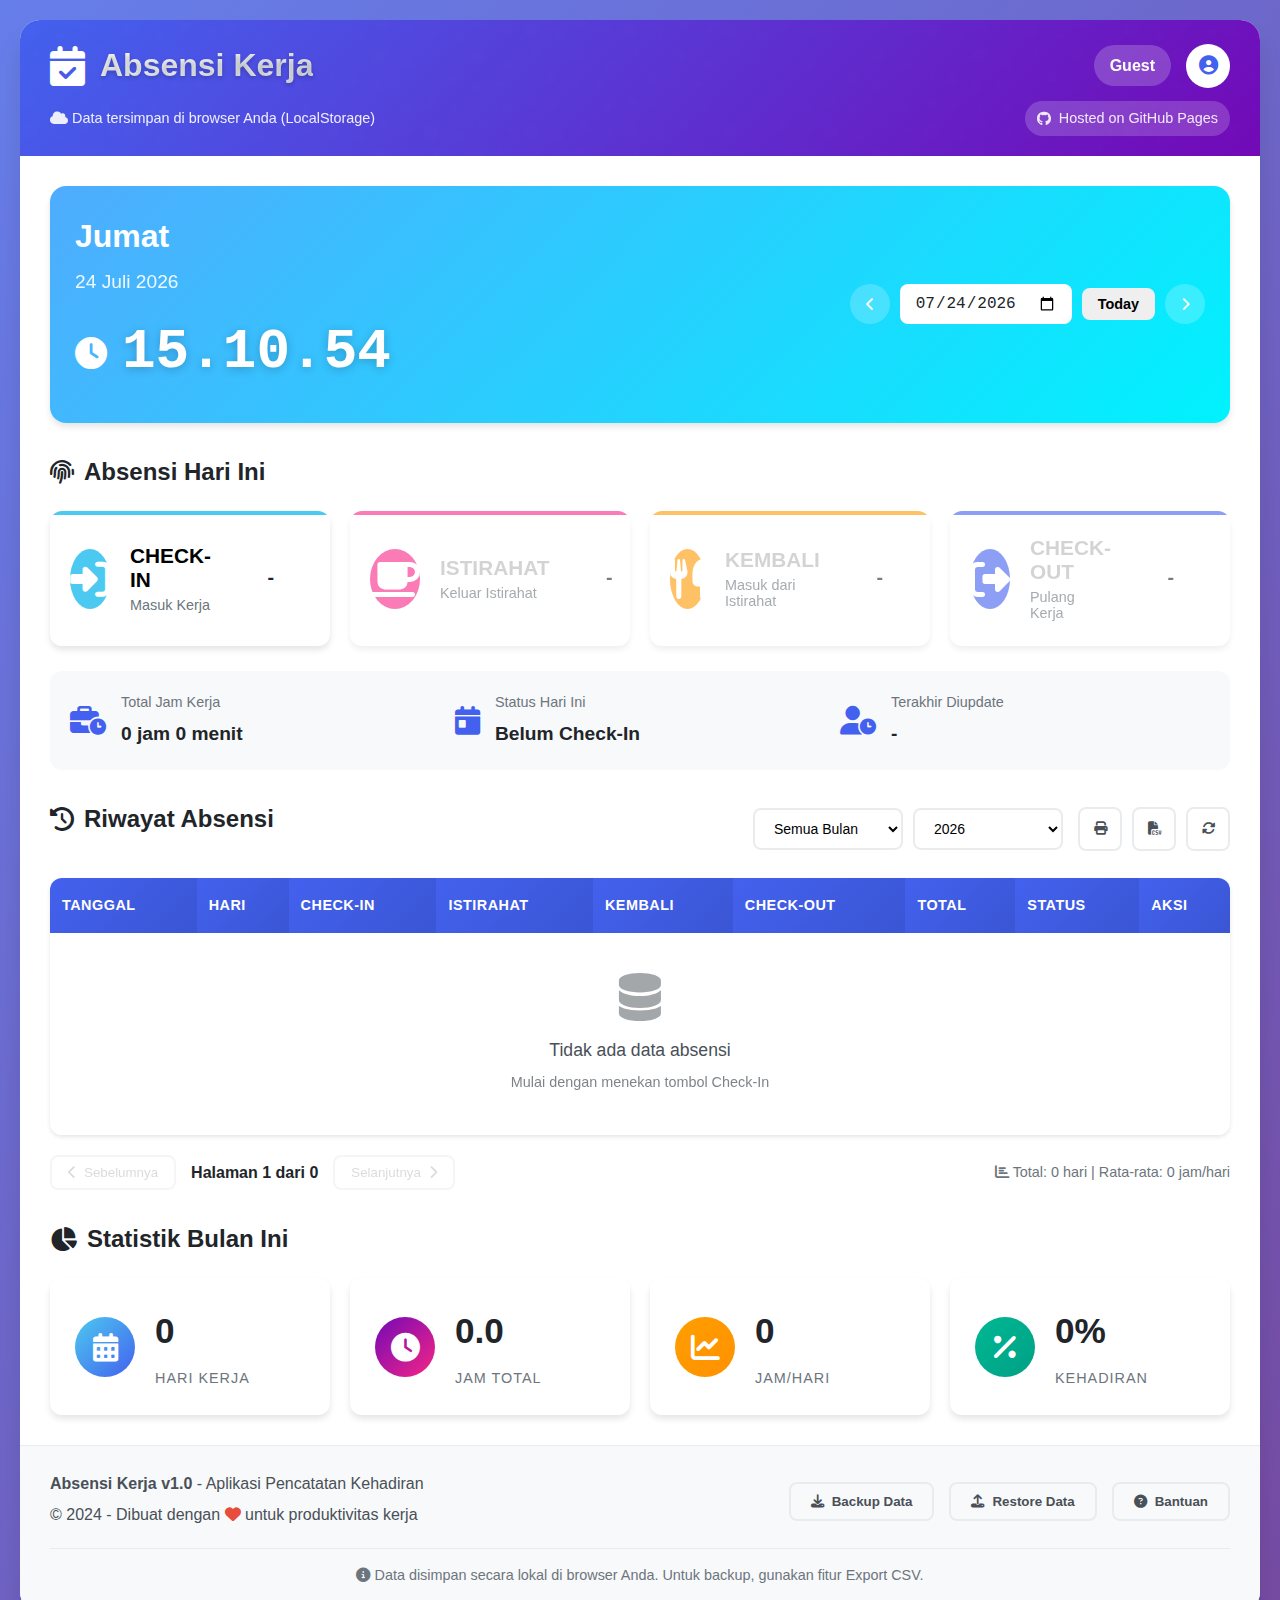
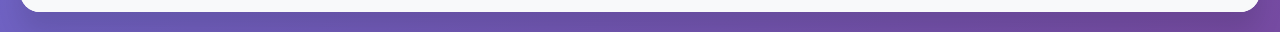
<file: index.html>
<!DOCTYPE html>
<html lang="id">
<head>
    <meta charset="UTF-8">
    <meta name="viewport" content="width=device-width, initial-scale=1.0">
    <title>Absensi Kerja - GitHub Pages</title>
    <link rel="stylesheet" href="https://cdnjs.cloudflare.com/ajax/libs/font-awesome/6.4.0/css/all.min.css">
    <link rel="stylesheet" href="style.css">
    <link rel="icon" type="image/x-icon" href="data:image/svg+xml,<svg xmlns=%22http://www.w3.org/2000/svg%22 viewBox=%220 0 100 100%22><text y=%22.9em%22 font-size=%2290%22>📅</text></svg>">
</head>
<body>
    <div class="container">
        <!-- Header -->
        <header class="app-header">
            <div class="header-content">
                <div class="logo">
                    <i class="fas fa-calendar-check"></i>
                    <h1>Absensi Kerja</h1>
                </div>
                <div class="user-info">
                    <span id="userNameDisplay">Guest</span>
                    <button id="userMenuBtn" class="btn-user-menu">
                        <i class="fas fa-user-circle"></i>
                    </button>
                </div>
            </div>
            <div class="header-subtitle">
                <p><i class="fas fa-cloud"></i> Data tersimpan di browser Anda (LocalStorage)</p>
                <a href="https://github.com" target="_blank" class="github-link">
                    <i class="fab fa-github"></i> Hosted on GitHub Pages
                </a>
            </div>
        </header>

        <!-- User Menu Modal -->
        <div id="userModal" class="modal">
            <div class="modal-content">
                <h2><i class="fas fa-user-cog"></i> Pengaturan Pengguna</h2>
                <div class="form-group">
                    <label for="userNameInput"><i class="fas fa-user"></i> Nama Lengkap</label>
                    <input type="text" id="userNameInput" placeholder="Masukkan nama Anda" maxlength="50">
                </div>
                <div class="form-group">
                    <label for="userDepartment"><i class="fas fa-building"></i> Departemen (Opsional)</label>
                    <input type="text" id="userDepartment" placeholder="Contoh: IT, HRD, Marketing">
                </div>
                <div class="modal-actions">
                    <button id="saveUserBtn" class="btn-primary">
                        <i class="fas fa-save"></i> Simpan Profil
                    </button>
                    <button id="closeModalBtn" class="btn-secondary">
                        <i class="fas fa-times"></i> Tutup
                    </button>
                </div>
                <div class="data-info">
                    <p><i class="fas fa-database"></i> Data Tersimpan: <span id="dataCount">0</span> hari</p>
                    <button id="exportAllBtn" class="btn-small">
                        <i class="fas fa-download"></i> Backup Data
                    </button>
                </div>
            </div>
        </div>

        <!-- Main Content -->
        <main class="app-main">
            <!-- Date & Time Section -->
            <section class="datetime-section">
                <div class="datetime-card">
                    <div class="date-display">
                        <div class="day-date">
                            <span id="currentDay">Senin</span>
                            <span id="currentDate">15 Januari 2024</span>
                        </div>
                        <div class="time-display">
                            <i class="fas fa-clock"></i>
                            <span id="currentTime">08:30:45</span>
                        </div>
                    </div>
                    <div class="date-controls">
                        <button id="prevDayBtn" class="btn-icon" title="Hari Sebelumnya">
                            <i class="fas fa-chevron-left"></i>
                        </button>
                        <input type="date" id="datePicker" class="date-picker">
                        <button id="todayBtn" class="btn-small" title="Hari Ini">Today</button>
                        <button id="nextDayBtn" class="btn-icon" title="Hari Berikutnya">
                            <i class="fas fa-chevron-right"></i>
                        </button>
                    </div>
                </div>
            </section>

            <!-- Attendance Actions -->
            <section class="attendance-section">
                <h2 class="section-title">
                    <i class="fas fa-fingerprint"></i> Absensi Hari Ini
                </h2>
                <div class="attendance-grid">
                    <button id="clockInBtn" class="attendance-btn btn-checkin">
                        <div class="btn-icon-large">
                            <i class="fas fa-sign-in-alt"></i>
                        </div>
                        <div class="btn-content">
                            <span class="btn-title">CHECK-IN</span>
                            <span class="btn-subtitle">Masuk Kerja</span>
                        </div>
                        <div class="btn-status" id="checkinStatus">-</div>
                    </button>

                    <button id="breakOutBtn" class="attendance-btn btn-breakout">
                        <div class="btn-icon-large">
                            <i class="fas fa-coffee"></i>
                        </div>
                        <div class="btn-content">
                            <span class="btn-title">ISTIRAHAT</span>
                            <span class="btn-subtitle">Keluar Istirahat</span>
                        </div>
                        <div class="btn-status" id="breakoutStatus">-</div>
                    </button>

                    <button id="breakInBtn" class="attendance-btn btn-breakin">
                        <div class="btn-icon-large">
                            <i class="fas fa-utensils"></i>
                        </div>
                        <div class="btn-content">
                            <span class="btn-title">KEMBALI</span>
                            <span class="btn-subtitle">Masuk dari Istirahat</span>
                        </div>
                        <div class="btn-status" id="breakinStatus">-</div>
                    </button>

                    <button id="clockOutBtn" class="attendance-btn btn-checkout">
                        <div class="btn-icon-large">
                            <i class="fas fa-sign-out-alt"></i>
                        </div>
                        <div class="btn-content">
                            <span class="btn-title">CHECK-OUT</span>
                            <span class="btn-subtitle">Pulang Kerja</span>
                        </div>
                        <div class="btn-status" id="checkoutStatus">-</div>
                    </button>
                </div>

                <div class="work-summary">
                    <div class="summary-item">
                        <i class="fas fa-business-time"></i>
                        <div>
                            <span class="summary-label">Total Jam Kerja</span>
                            <span class="summary-value" id="totalWorkHours">0 jam 0 menit</span>
                        </div>
                    </div>
                    <div class="summary-item">
                        <i class="fas fa-calendar-day"></i>
                        <div>
                            <span class="summary-label">Status Hari Ini</span>
                            <span class="summary-value" id="todayStatus">Belum Check-In</span>
                        </div>
                    </div>
                    <div class="summary-item">
                        <i class="fas fa-user-clock"></i>
                        <div>
                            <span class="summary-label">Terakhir Diupdate</span>
                            <span class="summary-value" id="lastUpdate">-</span>
                        </div>
                    </div>
                </div>
            </section>

            <!-- Attendance History -->
            <section class="history-section">
                <div class="section-header">
                    <h2 class="section-title">
                        <i class="fas fa-history"></i> Riwayat Absensi
                    </h2>
                    <div class="section-actions">
                        <div class="filter-group">
                            <select id="monthFilter" class="filter-select">
                                <option value="">Semua Bulan</option>
                                <option value="1">Januari</option>
                                <option value="2">Februari</option>
                                <option value="3">Maret</option>
                                <option value="4">April</option>
                                <option value="5">Mei</option>
                                <option value="6">Juni</option>
                                <option value="7">Juli</option>
                                <option value="8">Agustus</option>
                                <option value="9">September</option>
                                <option value="10">Oktober</option>
                                <option value="11">November</option>
                                <option value="12">Desember</option>
                            </select>
                            <select id="yearFilter" class="filter-select">
                                <option value="">Semua Tahun</option>
                            </select>
                        </div>
                        <div class="action-buttons">
                            <button id="printBtn" class="btn-action" title="Print">
                                <i class="fas fa-print"></i>
                            </button>
                            <button id="exportBtn" class="btn-action" title="Export CSV">
                                <i class="fas fa-file-csv"></i>
                            </button>
                            <button id="refreshBtn" class="btn-action" title="Refresh">
                                <i class="fas fa-sync-alt"></i>
                            </button>
                        </div>
                    </div>
                </div>

                <div class="table-container">
                    <table class="data-table">
                        <thead>
                            <tr>
                                <th>Tanggal</th>
                                <th>Hari</th>
                                <th>Check-In</th>
                                <th>Istirahat</th>
                                <th>Kembali</th>
                                <th>Check-Out</th>
                                <th>Total</th>
                                <th>Status</th>
                                <th>Aksi</th>
                            </tr>
                        </thead>
                        <tbody id="attendanceTableBody">
                            <!-- Data akan diisi oleh JavaScript -->
                        </tbody>
                    </table>
                </div>

                <div class="table-footer">
                    <div class="pagination">
                        <button id="prevPageBtn" class="btn-pagination" disabled>
                            <i class="fas fa-chevron-left"></i> Sebelumnya
                        </button>
                        <span class="page-info">Halaman <span id="currentPage">1</span> dari <span id="totalPages">1</span></span>
                        <button id="nextPageBtn" class="btn-pagination" disabled>
                            Selanjutnya <i class="fas fa-chevron-right"></i>
                        </button>
                    </div>
                    <div class="table-summary">
                        <p>
                            <i class="fas fa-chart-bar"></i>
                            Total: <span id="totalRecords">0</span> hari | 
                            Rata-rata: <span id="averageHours">0</span> jam/hari
                        </p>
                    </div>
                </div>
            </section>

            <!-- Statistics -->
            <section class="stats-section">
                <h2 class="section-title">
                    <i class="fas fa-chart-pie"></i> Statistik Bulan Ini
                </h2>
                <div class="stats-grid">
                    <div class="stat-card stat-days">
                        <div class="stat-icon">
                            <i class="fas fa-calendar-alt"></i>
                        </div>
                        <div class="stat-content">
                            <span class="stat-value" id="totalDays">0</span>
                            <span class="stat-label">Hari Kerja</span>
                        </div>
                    </div>
                    <div class="stat-card stat-hours">
                        <div class="stat-icon">
                            <i class="fas fa-clock"></i>
                        </div>
                        <div class="stat-content">
                            <span class="stat-value" id="totalMonthHours">0</span>
                            <span class="stat-label">Jam Total</span>
                        </div>
                    </div>
                    <div class="stat-card stat-avg">
                        <div class="stat-icon">
                            <i class="fas fa-chart-line"></i>
                        </div>
                        <div class="stat-content">
                            <span class="stat-value" id="avgDailyHours">0</span>
                            <span class="stat-label">Jam/Hari</span>
                        </div>
                    </div>
                    <div class="stat-card stat-percent">
                        <div class="stat-icon">
                            <i class="fas fa-percentage"></i>
                        </div>
                        <div class="stat-content">
                            <span class="stat-value" id="attendanceRate">0%</span>
                            <span class="stat-label">Kehadiran</span>
                        </div>
                    </div>
                </div>
            </section>
        </main>

        <!-- Footer -->
        <footer class="app-footer">
            <div class="footer-content">
                <div class="footer-info">
                    <p><strong>Absensi Kerja v1.0</strong> - Aplikasi Pencatatan Kehadiran</p>
                    <p>© 2024 - Dibuat dengan <i class="fas fa-heart" style="color: #e74c3c;"></i> untuk produktivitas kerja</p>
                </div>
                <div class="footer-links">
                    <button id="backupBtn" class="footer-link">
                        <i class="fas fa-download"></i> Backup Data
                    </button>
                    <button id="restoreBtn" class="footer-link">
                        <i class="fas fa-upload"></i> Restore Data
                    </button>
                    <button id="helpBtn" class="footer-link">
                        <i class="fas fa-question-circle"></i> Bantuan
                    </button>
                </div>
            </div>
            <div class="footer-bottom">
                <p>
                    <i class="fas fa-info-circle"></i>
                    Data disimpan secara lokal di browser Anda. 
                    Untuk backup, gunakan fitur Export CSV.
                </p>
            </div>
        </footer>
    </div>

    <!-- Notification Container -->
    <div id="notification" class="notification"></div>

    <!-- Loading Overlay -->
    <div id="loadingOverlay" class="loading-overlay">
        <div class="loading-content">
            <div class="spinner"></div>
            <p>Memproses...</p>
        </div>
    </div>

    <!-- File Input for Restore (hidden) -->
    <input type="file" id="restoreFileInput" accept=".csv,.json" style="display: none;">

    <!-- JavaScript -->
    <script src="app.js"></script>
</body>
</html>
</file>
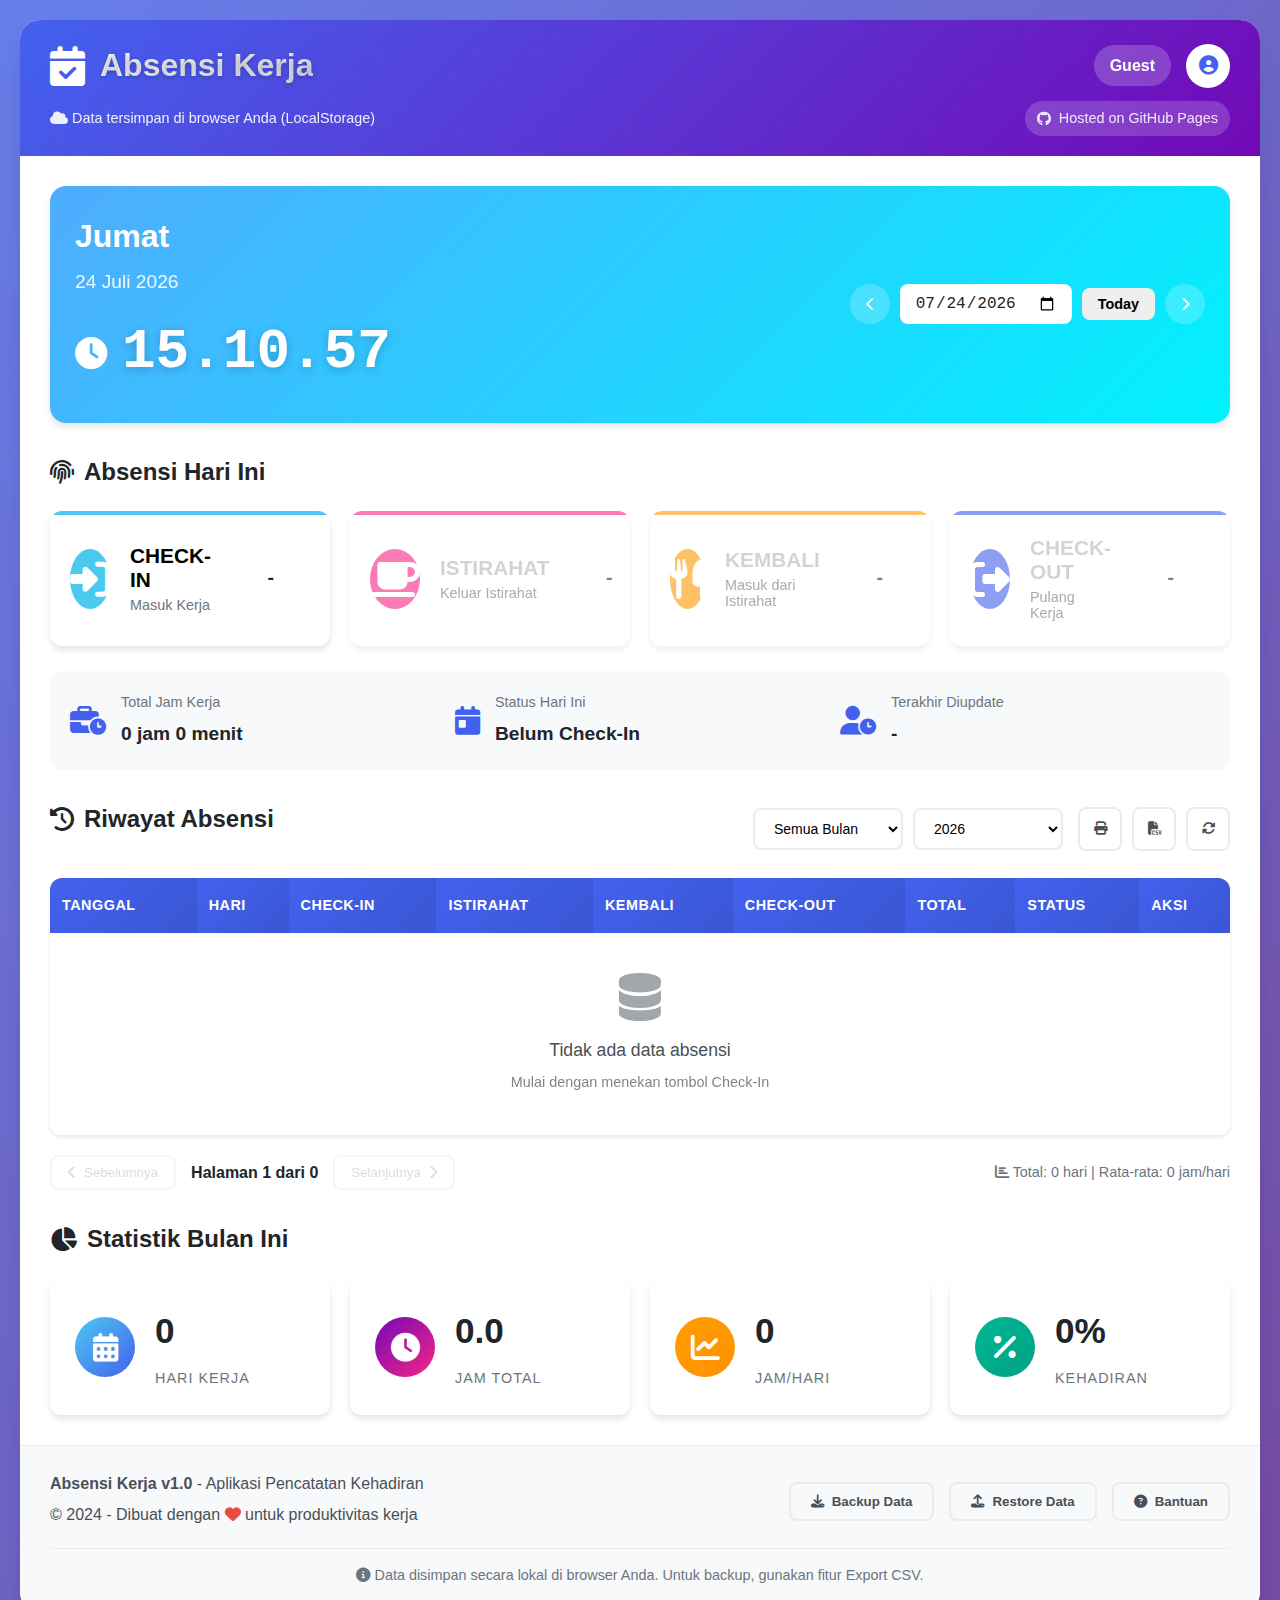
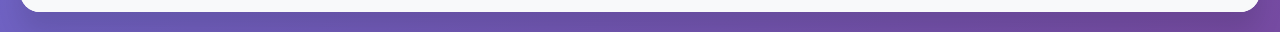
<file: deepseek_html_20251223_8aa679.html>
<!DOCTYPE html>
<html lang="id">
<head>
    <meta charset="UTF-8">
    <meta name="viewport" content="width=device-width, initial-scale=1.0">
    <title>Absensi Kerja - GitHub Pages</title>
    <link rel="stylesheet" href="https://cdnjs.cloudflare.com/ajax/libs/font-awesome/6.4.0/css/all.min.css">
    <link rel="stylesheet" href="style.css">
    <link rel="icon" type="image/x-icon" href="data:image/svg+xml,<svg xmlns=%22http://www.w3.org/2000/svg%22 viewBox=%220 0 100 100%22><text y=%22.9em%22 font-size=%2290%22>📅</text></svg>">
</head>
<body>
    <div class="container">
        <!-- Header -->
        <header class="app-header">
            <div class="header-content">
                <div class="logo">
                    <i class="fas fa-calendar-check"></i>
                    <h1>Absensi Kerja</h1>
                </div>
                <div class="user-info">
                    <span id="userNameDisplay">Guest</span>
                    <button id="userMenuBtn" class="btn-user-menu">
                        <i class="fas fa-user-circle"></i>
                    </button>
                </div>
            </div>
            <div class="header-subtitle">
                <p><i class="fas fa-cloud"></i> Data tersimpan di browser Anda (LocalStorage)</p>
                <a href="https://github.com" target="_blank" class="github-link">
                    <i class="fab fa-github"></i> Hosted on GitHub Pages
                </a>
            </div>
        </header>

        <!-- User Menu Modal -->
        <div id="userModal" class="modal">
            <div class="modal-content">
                <h2><i class="fas fa-user-cog"></i> Pengaturan Pengguna</h2>
                <div class="form-group">
                    <label for="userNameInput"><i class="fas fa-user"></i> Nama Lengkap</label>
                    <input type="text" id="userNameInput" placeholder="Masukkan nama Anda" maxlength="50">
                </div>
                <div class="form-group">
                    <label for="userDepartment"><i class="fas fa-building"></i> Departemen (Opsional)</label>
                    <input type="text" id="userDepartment" placeholder="Contoh: IT, HRD, Marketing">
                </div>
                <div class="modal-actions">
                    <button id="saveUserBtn" class="btn-primary">
                        <i class="fas fa-save"></i> Simpan Profil
                    </button>
                    <button id="closeModalBtn" class="btn-secondary">
                        <i class="fas fa-times"></i> Tutup
                    </button>
                </div>
                <div class="data-info">
                    <p><i class="fas fa-database"></i> Data Tersimpan: <span id="dataCount">0</span> hari</p>
                    <button id="exportAllBtn" class="btn-small">
                        <i class="fas fa-download"></i> Backup Data
                    </button>
                </div>
            </div>
        </div>

        <!-- Main Content -->
        <main class="app-main">
            <!-- Date & Time Section -->
            <section class="datetime-section">
                <div class="datetime-card">
                    <div class="date-display">
                        <div class="day-date">
                            <span id="currentDay">Senin</span>
                            <span id="currentDate">15 Januari 2024</span>
                        </div>
                        <div class="time-display">
                            <i class="fas fa-clock"></i>
                            <span id="currentTime">08:30:45</span>
                        </div>
                    </div>
                    <div class="date-controls">
                        <button id="prevDayBtn" class="btn-icon" title="Hari Sebelumnya">
                            <i class="fas fa-chevron-left"></i>
                        </button>
                        <input type="date" id="datePicker" class="date-picker">
                        <button id="todayBtn" class="btn-small" title="Hari Ini">Today</button>
                        <button id="nextDayBtn" class="btn-icon" title="Hari Berikutnya">
                            <i class="fas fa-chevron-right"></i>
                        </button>
                    </div>
                </div>
            </section>

            <!-- Attendance Actions -->
            <section class="attendance-section">
                <h2 class="section-title">
                    <i class="fas fa-fingerprint"></i> Absensi Hari Ini
                </h2>
                <div class="attendance-grid">
                    <button id="clockInBtn" class="attendance-btn btn-checkin">
                        <div class="btn-icon-large">
                            <i class="fas fa-sign-in-alt"></i>
                        </div>
                        <div class="btn-content">
                            <span class="btn-title">CHECK-IN</span>
                            <span class="btn-subtitle">Masuk Kerja</span>
                        </div>
                        <div class="btn-status" id="checkinStatus">-</div>
                    </button>

                    <button id="breakOutBtn" class="attendance-btn btn-breakout">
                        <div class="btn-icon-large">
                            <i class="fas fa-coffee"></i>
                        </div>
                        <div class="btn-content">
                            <span class="btn-title">ISTIRAHAT</span>
                            <span class="btn-subtitle">Keluar Istirahat</span>
                        </div>
                        <div class="btn-status" id="breakoutStatus">-</div>
                    </button>

                    <button id="breakInBtn" class="attendance-btn btn-breakin">
                        <div class="btn-icon-large">
                            <i class="fas fa-utensils"></i>
                        </div>
                        <div class="btn-content">
                            <span class="btn-title">KEMBALI</span>
                            <span class="btn-subtitle">Masuk dari Istirahat</span>
                        </div>
                        <div class="btn-status" id="breakinStatus">-</div>
                    </button>

                    <button id="clockOutBtn" class="attendance-btn btn-checkout">
                        <div class="btn-icon-large">
                            <i class="fas fa-sign-out-alt"></i>
                        </div>
                        <div class="btn-content">
                            <span class="btn-title">CHECK-OUT</span>
                            <span class="btn-subtitle">Pulang Kerja</span>
                        </div>
                        <div class="btn-status" id="checkoutStatus">-</div>
                    </button>
                </div>

                <div class="work-summary">
                    <div class="summary-item">
                        <i class="fas fa-business-time"></i>
                        <div>
                            <span class="summary-label">Total Jam Kerja</span>
                            <span class="summary-value" id="totalWorkHours">0 jam 0 menit</span>
                        </div>
                    </div>
                    <div class="summary-item">
                        <i class="fas fa-calendar-day"></i>
                        <div>
                            <span class="summary-label">Status Hari Ini</span>
                            <span class="summary-value" id="todayStatus">Belum Check-In</span>
                        </div>
                    </div>
                    <div class="summary-item">
                        <i class="fas fa-user-clock"></i>
                        <div>
                            <span class="summary-label">Terakhir Diupdate</span>
                            <span class="summary-value" id="lastUpdate">-</span>
                        </div>
                    </div>
                </div>
            </section>

            <!-- Attendance History -->
            <section class="history-section">
                <div class="section-header">
                    <h2 class="section-title">
                        <i class="fas fa-history"></i> Riwayat Absensi
                    </h2>
                    <div class="section-actions">
                        <div class="filter-group">
                            <select id="monthFilter" class="filter-select">
                                <option value="">Semua Bulan</option>
                                <option value="1">Januari</option>
                                <option value="2">Februari</option>
                                <option value="3">Maret</option>
                                <option value="4">April</option>
                                <option value="5">Mei</option>
                                <option value="6">Juni</option>
                                <option value="7">Juli</option>
                                <option value="8">Agustus</option>
                                <option value="9">September</option>
                                <option value="10">Oktober</option>
                                <option value="11">November</option>
                                <option value="12">Desember</option>
                            </select>
                            <select id="yearFilter" class="filter-select">
                                <option value="">Semua Tahun</option>
                            </select>
                        </div>
                        <div class="action-buttons">
                            <button id="printBtn" class="btn-action" title="Print">
                                <i class="fas fa-print"></i>
                            </button>
                            <button id="exportBtn" class="btn-action" title="Export CSV">
                                <i class="fas fa-file-csv"></i>
                            </button>
                            <button id="refreshBtn" class="btn-action" title="Refresh">
                                <i class="fas fa-sync-alt"></i>
                            </button>
                        </div>
                    </div>
                </div>

                <div class="table-container">
                    <table class="data-table">
                        <thead>
                            <tr>
                                <th>Tanggal</th>
                                <th>Hari</th>
                                <th>Check-In</th>
                                <th>Istirahat</th>
                                <th>Kembali</th>
                                <th>Check-Out</th>
                                <th>Total</th>
                                <th>Status</th>
                                <th>Aksi</th>
                            </tr>
                        </thead>
                        <tbody id="attendanceTableBody">
                            <!-- Data akan diisi oleh JavaScript -->
                        </tbody>
                    </table>
                </div>

                <div class="table-footer">
                    <div class="pagination">
                        <button id="prevPageBtn" class="btn-pagination" disabled>
                            <i class="fas fa-chevron-left"></i> Sebelumnya
                        </button>
                        <span class="page-info">Halaman <span id="currentPage">1</span> dari <span id="totalPages">1</span></span>
                        <button id="nextPageBtn" class="btn-pagination" disabled>
                            Selanjutnya <i class="fas fa-chevron-right"></i>
                        </button>
                    </div>
                    <div class="table-summary">
                        <p>
                            <i class="fas fa-chart-bar"></i>
                            Total: <span id="totalRecords">0</span> hari | 
                            Rata-rata: <span id="averageHours">0</span> jam/hari
                        </p>
                    </div>
                </div>
            </section>

            <!-- Statistics -->
            <section class="stats-section">
                <h2 class="section-title">
                    <i class="fas fa-chart-pie"></i> Statistik Bulan Ini
                </h2>
                <div class="stats-grid">
                    <div class="stat-card stat-days">
                        <div class="stat-icon">
                            <i class="fas fa-calendar-alt"></i>
                        </div>
                        <div class="stat-content">
                            <span class="stat-value" id="totalDays">0</span>
                            <span class="stat-label">Hari Kerja</span>
                        </div>
                    </div>
                    <div class="stat-card stat-hours">
                        <div class="stat-icon">
                            <i class="fas fa-clock"></i>
                        </div>
                        <div class="stat-content">
                            <span class="stat-value" id="totalMonthHours">0</span>
                            <span class="stat-label">Jam Total</span>
                        </div>
                    </div>
                    <div class="stat-card stat-avg">
                        <div class="stat-icon">
                            <i class="fas fa-chart-line"></i>
                        </div>
                        <div class="stat-content">
                            <span class="stat-value" id="avgDailyHours">0</span>
                            <span class="stat-label">Jam/Hari</span>
                        </div>
                    </div>
                    <div class="stat-card stat-percent">
                        <div class="stat-icon">
                            <i class="fas fa-percentage"></i>
                        </div>
                        <div class="stat-content">
                            <span class="stat-value" id="attendanceRate">0%</span>
                            <span class="stat-label">Kehadiran</span>
                        </div>
                    </div>
                </div>
            </section>
        </main>

        <!-- Footer -->
        <footer class="app-footer">
            <div class="footer-content">
                <div class="footer-info">
                    <p><strong>Absensi Kerja v1.0</strong> - Aplikasi Pencatatan Kehadiran</p>
                    <p>© 2024 - Dibuat dengan <i class="fas fa-heart" style="color: #e74c3c;"></i> untuk produktivitas kerja</p>
                </div>
                <div class="footer-links">
                    <button id="backupBtn" class="footer-link">
                        <i class="fas fa-download"></i> Backup Data
                    </button>
                    <button id="restoreBtn" class="footer-link">
                        <i class="fas fa-upload"></i> Restore Data
                    </button>
                    <button id="helpBtn" class="footer-link">
                        <i class="fas fa-question-circle"></i> Bantuan
                    </button>
                </div>
            </div>
            <div class="footer-bottom">
                <p>
                    <i class="fas fa-info-circle"></i>
                    Data disimpan secara lokal di browser Anda. 
                    Untuk backup, gunakan fitur Export CSV.
                </p>
            </div>
        </footer>
    </div>

    <!-- Notification Container -->
    <div id="notification" class="notification"></div>

    <!-- Loading Overlay -->
    <div id="loadingOverlay" class="loading-overlay">
        <div class="loading-content">
            <div class="spinner"></div>
            <p>Memproses...</p>
        </div>
    </div>

    <!-- File Input for Restore (hidden) -->
    <input type="file" id="restoreFileInput" accept=".csv,.json" style="display: none;">

    <!-- JavaScript -->
    <script src="app.js"></script>
</body>
</html>
</file>
<file: style.css>
/* ===== RESET & BASE STYLES ===== */
* {
    margin: 0;
    padding: 0;
    box-sizing: border-box;
}

:root {
    /* Primary Colors */
    --primary-color: #4361ee;
    --primary-dark: #3a56d4;
    --primary-light: #4895ef;
    
    /* Secondary Colors */
    --secondary-color: #7209b7;
    --secondary-dark: #5a0892;
    
    /* Status Colors */
    --success-color: #4cc9f0;
    --warning-color: #f72585;
    --danger-color: #f72585;
    --info-color: #4361ee;
    
    /* Neutral Colors */
    --light-color: #f8f9fa;
    --dark-color: #212529;
    --gray-color: #6c757d;
    --gray-light: #e9ecef;
    --gray-dark: #495057;
    
    /* Background Colors */
    --bg-primary: #ffffff;
    --bg-secondary: #f8f9fa;
    --bg-tertiary: #e9ecef;
    
    /* Shadow */
    --shadow-sm: 0 2px 4px rgba(0, 0, 0, 0.1);
    --shadow-md: 0 4px 6px rgba(0, 0, 0, 0.1);
    --shadow-lg: 0 10px 15px rgba(0, 0, 0, 0.1);
    --shadow-xl: 0 20px 25px rgba(0, 0, 0, 0.1);
    
    /* Border Radius */
    --radius-sm: 8px;
    --radius-md: 12px;
    --radius-lg: 16px;
    --radius-xl: 20px;
    
    /* Transitions */
    --transition-fast: 0.2s ease;
    --transition-normal: 0.3s ease;
    --transition-slow: 0.5s ease;
}

body {
    font-family: 'Segoe UI', Tahoma, Geneva, Verdana, sans-serif;
    background: linear-gradient(135deg, #667eea 0%, #764ba2 100%);
    color: var(--dark-color);
    line-height: 1.6;
    min-height: 100vh;
    padding: 20px;
}

.container {
    max-width: 1400px;
    margin: 0 auto;
    background: var(--bg-primary);
    border-radius: var(--radius-xl);
    box-shadow: var(--shadow-xl);
    overflow: hidden;
    min-height: calc(100vh - 40px);
    display: flex;
    flex-direction: column;
}

/* ===== HEADER STYLES ===== */
.app-header {
    background: linear-gradient(135deg, var(--primary-color), var(--secondary-color));
    color: white;
    padding: 20px 30px;
    position: relative;
    overflow: hidden;
}

.app-header::before {
    content: '';
    position: absolute;
    top: 0;
    left: 0;
    right: 0;
    bottom: 0;
    background: url("data:image/svg+xml,%3Csvg width='100' height='100' viewBox='0 0 100 100' xmlns='http://www.w3.org/2000/svg'%3E%3Cpath d='M11 18c3.866 0 7-3.134 7-7s-3.134-7-7-7-7 3.134-7 7 3.134 7 7 7zm48 25c3.866 0 7-3.134 7-7s-3.134-7-7-7-7 3.134-7 7 3.134 7 7 7zm-43-7c1.657 0 3-1.343 3-3s-1.343-3-3-3-3 1.343-3 3 1.343 3 3 3zm63 31c1.657 0 3-1.343 3-3s-1.343-3-3-3-3 1.343-3 3 1.343 3 3 3zM34 90c1.657 0 3-1.343 3-3s-1.343-3-3-3-3 1.343-3 3 1.343 3 3 3zm56-76c1.657 0 3-1.343 3-3s-1.343-3-3-3-3 1.343-3 3 1.343 3 3 3zM12 86c2.21 0 4-1.79 4-4s-1.79-4-4-4-4 1.79-4 4 1.79 4 4 4zm28-65c2.21 0 4-1.79 4-4s-1.79-4-4-4-4 1.79-4 4 1.79 4 4 4zm23-11c2.76 0 5-2.24 5-5s-2.24-5-5-5-5 2.24-5 5 2.24 5 5 5zm-6 60c2.21 0 4-1.79 4-4s-1.79-4-4-4-4 1.79-4 4 1.79 4 4 4zm29 22c2.76 0 5-2.24 5-5s-2.24-5-5-5-5 2.24-5 5 2.24 5 5 5zM32 63c2.76 0 5-2.24 5-5s-2.24-5-5-5-5 2.24-5 5 2.24 5 5 5zm57-13c2.76 0 5-2.24 5-5s-2.24-5-5-5-5 2.24-5 5 2.24 5 5 5zm-9-21c1.105 0 2-.895 2-2s-.895-2-2-2-2 .895-2 2 .895 2 2 2zM60 91c1.105 0 2-.895 2-2s-.895-2-2-2-2 .895-2 2 .895 2 2 2zM35 41c1.105 0 2-.895 2-2s-.895-2-2-2-2 .895-2 2 .895 2 2 2zM12 60c1.105 0 2-.895 2-2s-.895-2-2-2-2 .895-2 2 .895 2 2 2z' fill='%23ffffff' fill-opacity='0.05' fill-rule='evenodd'/%3E%3C/svg%3E");
    opacity: 0.1;
    animation: float 20s linear infinite;
}

@keyframes float {
    0% { transform: translateY(0) translateX(0); }
    100% { transform: translateY(-100px) translateX(-100px); }
}

.header-content {
    display: flex;
    justify-content: space-between;
    align-items: center;
    margin-bottom: 10px;
    position: relative;
    z-index: 1;
}

.logo {
    display: flex;
    align-items: center;
    gap: 15px;
}

.logo i {
    font-size: 2.5rem;
    animation: pulse 2s infinite;
}

@keyframes pulse {
    0%, 100% { transform: scale(1); }
    50% { transform: scale(1.1); }
}

.logo h1 {
    font-size: 2rem;
    font-weight: 700;
    background: linear-gradient(45deg, #fff, #dfe6e9);
    -webkit-background-clip: text;
    -webkit-text-fill-color: transparent;
    text-shadow: 0 2px 4px rgba(0, 0, 0, 0.2);
}

.user-info {
    display: flex;
    align-items: center;
    gap: 15px;
}

#userNameDisplay {
    background: rgba(255, 255, 255, 0.2);
    padding: 8px 16px;
    border-radius: 50px;
    font-weight: 600;
    backdrop-filter: blur(10px);
}

.btn-user-menu {
    background: white;
    color: var(--primary-color);
    border: none;
    width: 44px;
    height: 44px;
    border-radius: 50%;
    display: flex;
    align-items: center;
    justify-content: center;
    cursor: pointer;
    transition: var(--transition-normal);
    font-size: 1.2rem;
}

.btn-user-menu:hover {
    transform: rotate(15deg) scale(1.1);
    box-shadow: var(--shadow-lg);
}

.header-subtitle {
    display: flex;
    justify-content: space-between;
    align-items: center;
    font-size: 0.9rem;
    opacity: 0.9;
    position: relative;
    z-index: 1;
}

.github-link {
    color: white;
    text-decoration: none;
    display: flex;
    align-items: center;
    gap: 8px;
    padding: 6px 12px;
    background: rgba(255, 255, 255, 0.2);
    border-radius: 20px;
    transition: var(--transition-normal);
}

.github-link:hover {
    background: rgba(255, 255, 255, 0.3);
    transform: translateY(-2px);
}

/* ===== MODAL STYLES ===== */
.modal {
    display: none;
    position: fixed;
    top: 0;
    left: 0;
    width: 100%;
    height: 100%;
    background: rgba(0, 0, 0, 0.7);
    backdrop-filter: blur(5px);
    z-index: 1000;
    justify-content: center;
    align-items: center;
    animation: fadeIn 0.3s ease;
}

@keyframes fadeIn {
    from { opacity: 0; }
    to { opacity: 1; }
}

.modal-content {
    background: white;
    padding: 30px;
    border-radius: var(--radius-lg);
    width: 90%;
    max-width: 500px;
    box-shadow: var(--shadow-xl);
    animation: slideUp 0.3s ease;
}

@keyframes slideUp {
    from { transform: translateY(30px); opacity: 0; }
    to { transform: translateY(0); opacity: 1; }
}

.modal-content h2 {
    margin-bottom: 20px;
    color: var(--dark-color);
    display: flex;
    align-items: center;
    gap: 10px;
}

.form-group {
    margin-bottom: 20px;
}

.form-group label {
    display: block;
    margin-bottom: 8px;
    color: var(--gray-dark);
    font-weight: 600;
    display: flex;
    align-items: center;
    gap: 8px;
}

.form-group input {
    width: 100%;
    padding: 12px 16px;
    border: 2px solid var(--gray-light);
    border-radius: var(--radius-sm);
    font-size: 16px;
    transition: var(--transition-normal);
}

.form-group input:focus {
    outline: none;
    border-color: var(--primary-color);
    box-shadow: 0 0 0 3px rgba(67, 97, 238, 0.1);
}

.modal-actions {
    display: flex;
    gap: 10px;
    margin-top: 25px;
}

.btn-primary, .btn-secondary, .btn-small {
    padding: 12px 24px;
    border: none;
    border-radius: var(--radius-sm);
    font-weight: 600;
    cursor: pointer;
    transition: var(--transition-normal);
    display: inline-flex;
    align-items: center;
    gap: 8px;
}

.btn-primary {
    background: var(--primary-color);
    color: white;
}

.btn-primary:hover {
    background: var(--primary-dark);
    transform: translateY(-2px);
    box-shadow: var(--shadow-md);
}

.btn-secondary {
    background: var(--gray-light);
    color: var(--gray-dark);
}

.btn-secondary:hover {
    background: var(--gray-color);
    color: white;
}

.btn-small {
    padding: 8px 16px;
    font-size: 0.9rem;
}

.data-info {
    margin-top: 25px;
    padding-top: 20px;
    border-top: 1px solid var(--gray-light);
    display: flex;
    justify-content: space-between;
    align-items: center;
}

/* ===== MAIN CONTENT ===== */
.app-main {
    flex: 1;
    padding: 30px;
    display: flex;
    flex-direction: column;
    gap: 30px;
}

/* Date Time Section */
.datetime-section {
    background: linear-gradient(135deg, #4facfe 0%, #00f2fe 100%);
    border-radius: var(--radius-lg);
    padding: 25px;
    color: white;
    box-shadow: var(--shadow-md);
}

.datetime-card {
    display: flex;
    justify-content: space-between;
    align-items: center;
    flex-wrap: wrap;
    gap: 20px;
}

.date-display {
    flex: 1;
}

.day-date {
    margin-bottom: 10px;
}

#currentDay {
    font-size: 2rem;
    font-weight: 700;
    display: block;
    margin-bottom: 5px;
}

#currentDate {
    font-size: 1.2rem;
    opacity: 0.9;
}

.time-display {
    display: flex;
    align-items: center;
    gap: 15px;
}

.time-display i {
    font-size: 2rem;
}

#currentTime {
    font-size: 3.5rem;
    font-weight: 700;
    font-family: 'Courier New', monospace;
    text-shadow: 0 2px 10px rgba(0, 0, 0, 0.2);
}

.date-controls {
    display: flex;
    align-items: center;
    gap: 10px;
}

.btn-icon {
    background: rgba(255, 255, 255, 0.2);
    border: none;
    color: white;
    width: 40px;
    height: 40px;
    border-radius: 50%;
    cursor: pointer;
    display: flex;
    align-items: center;
    justify-content: center;
    transition: var(--transition-normal);
}

.btn-icon:hover {
    background: rgba(255, 255, 255, 0.3);
    transform: scale(1.1);
}

.date-picker {
    background: white;
    border: none;
    padding: 10px 15px;
    border-radius: var(--radius-sm);
    font-size: 16px;
    color: var(--dark-color);
    cursor: pointer;
}

/* Attendance Section */
.section-title {
    font-size: 1.5rem;
    margin-bottom: 20px;
    color: var(--dark-color);
    display: flex;
    align-items: center;
    gap: 10px;
}

.attendance-grid {
    display: grid;
    grid-template-columns: repeat(auto-fit, minmax(250px, 1fr));
    gap: 20px;
    margin-bottom: 25px;
}

.attendance-btn {
    background: white;
    border: none;
    border-radius: var(--radius-md);
    padding: 25px 20px;
    display: flex;
    align-items: center;
    gap: 20px;
    cursor: pointer;
    transition: var(--transition-normal);
    box-shadow: var(--shadow-md);
    position: relative;
    overflow: hidden;
}

.attendance-btn::before {
    content: '';
    position: absolute;
    top: 0;
    left: 0;
    width: 100%;
    height: 4px;
}

.btn-checkin::before { background: var(--success-color); }
.btn-breakout::before { background: var(--warning-color); }
.btn-breakin::before { background: #ff9800; }
.btn-checkout::before { background: var(--primary-color); }

.attendance-btn:hover {
    transform: translateY(-5px);
    box-shadow: var(--shadow-lg);
}

.attendance-btn:disabled {
    opacity: 0.6;
    cursor: not-allowed;
    transform: none !important;
}

.btn-icon-large {
    font-size: 2.5rem;
    width: 60px;
    height: 60px;
    border-radius: 50%;
    display: flex;
    align-items: center;
    justify-content: center;
    color: white;
}

.btn-checkin .btn-icon-large { background: var(--success-color); }
.btn-breakout .btn-icon-large { background: var(--warning-color); }
.btn-breakin .btn-icon-large { background: #ff9800; }
.btn-checkout .btn-icon-large { background: var(--primary-color); }

.btn-content {
    flex: 1;
    text-align: left;
}

.btn-title {
    display: block;
    font-size: 1.3rem;
    font-weight: 700;
    margin-bottom: 5px;
}

.btn-subtitle {
    font-size: 0.9rem;
    color: var(--gray-color);
}

.btn-status {
    font-family: 'Courier New', monospace;
    font-size: 1.1rem;
    font-weight: 600;
    color: var(--dark-color);
    min-width: 80px;
    text-align: center;
}

.work-summary {
    background: var(--bg-secondary);
    border-radius: var(--radius-md);
    padding: 20px;
    display: grid;
    grid-template-columns: repeat(auto-fit, minmax(200px, 1fr));
    gap: 15px;
}

.summary-item {
    display: flex;
    align-items: center;
    gap: 15px;
}

.summary-item i {
    font-size: 1.8rem;
    color: var(--primary-color);
}

.summary-label {
    display: block;
    font-size: 0.9rem;
    color: var(--gray-color);
    margin-bottom: 5px;
}

.summary-value {
    display: block;
    font-size: 1.2rem;
    font-weight: 600;
    color: var(--dark-color);
}

/* History Section */
.section-header {
    display: flex;
    justify-content: space-between;
    align-items: center;
    margin-bottom: 20px;
    flex-wrap: wrap;
    gap: 15px;
}

.section-actions {
    display: flex;
    gap: 15px;
    align-items: center;
}

.filter-group {
    display: flex;
    gap: 10px;
}

.filter-select {
    padding: 10px 15px;
    border: 2px solid var(--gray-light);
    border-radius: var(--radius-sm);
    background: white;
    font-size: 14px;
    cursor: pointer;
    min-width: 150px;
}

.action-buttons {
    display: flex;
    gap: 10px;
}

.btn-action {
    background: white;
    border: 2px solid var(--gray-light);
    width: 44px;
    height: 44px;
    border-radius: var(--radius-sm);
    display: flex;
    align-items: center;
    justify-content: center;
    cursor: pointer;
    transition: var(--transition-normal);
    color: var(--gray-dark);
}

.btn-action:hover {
    background: var(--primary-color);
    border-color: var(--primary-color);
    color: white;
    transform: translateY(-2px);
}

.table-container {
    overflow-x: auto;
    border-radius: var(--radius-md);
    box-shadow: var(--shadow-sm);
    margin-bottom: 20px;
}

.data-table {
    width: 100%;
    border-collapse: collapse;
    background: white;
}

.data-table th {
    background: linear-gradient(135deg, var(--primary-color), var(--primary-dark));
    color: white;
    padding: 16px 12px;
    text-align: left;
    font-weight: 600;
    font-size: 0.9rem;
    text-transform: uppercase;
    letter-spacing: 0.5px;
    position: sticky;
    top: 0;
}

.data-table td {
    padding: 14px 12px;
    border-bottom: 1px solid var(--gray-light);
    color: var(--gray-dark);
}

.data-table tr:hover {
    background: var(--bg-secondary);
}

.data-table tr:last-child td {
    border-bottom: none;
}

.status-badge {
    padding: 6px 12px;
    border-radius: 20px;
    font-size: 0.8rem;
    font-weight: 600;
}

.status-complete {
    background: #d4edda;
    color: #155724;
}

.status-incomplete {
    background: #fff3cd;
    color: #856404;
}

.btn-edit {
    background: var(--primary-color);
    color: white;
    border: none;
    padding: 6px 12px;
    border-radius: var(--radius-sm);
    cursor: pointer;
    transition: var(--transition-normal);
    display: inline-flex;
    align-items: center;
    gap: 5px;
}

.btn-edit:hover {
    background: var(--primary-dark);
    transform: scale(1.05);
}

.table-footer {
    display: flex;
    justify-content: space-between;
    align-items: center;
    flex-wrap: wrap;
    gap: 15px;
}

.pagination {
    display: flex;
    align-items: center;
    gap: 15px;
}

.btn-pagination {
    background: white;
    border: 2px solid var(--gray-light);
    padding: 8px 16px;
    border-radius: var(--radius-sm);
    cursor: pointer;
    transition: var(--transition-normal);
    display: inline-flex;
    align-items: center;
    gap: 8px;
}

.btn-pagination:hover:not(:disabled) {
    background: var(--primary-color);
    border-color: var(--primary-color);
    color: white;
}

.btn-pagination:disabled {
    opacity: 0.5;
    cursor: not-allowed;
}

.page-info {
    font-weight: 600;
    color: var(--dark-color);
}

.table-summary {
    font-size: 0.9rem;
    color: var(--gray-color);
    display: flex;
    align-items: center;
    gap: 10px;
}

/* Statistics Section */
.stats-grid {
    display: grid;
    grid-template-columns: repeat(auto-fit, minmax(200px, 1fr));
    gap: 20px;
}

.stat-card {
    background: white;
    border-radius: var(--radius-md);
    padding: 25px;
    display: flex;
    align-items: center;
    gap: 20px;
    box-shadow: var(--shadow-md);
    transition: var(--transition-normal);
}

.stat-card:hover {
    transform: translateY(-5px);
    box-shadow: var(--shadow-lg);
}

.stat-icon {
    width: 60px;
    height: 60px;
    border-radius: 50%;
    display: flex;
    align-items: center;
    justify-content: center;
    font-size: 1.8rem;
    color: white;
}

.stat-days .stat-icon { background: linear-gradient(135deg, #4cc9f0, #4361ee); }
.stat-hours .stat-icon { background: linear-gradient(135deg, #7209b7, #f72585); }
.stat-avg .stat-icon { background: linear-gradient(135deg, #ff9e00, #ff9100); }
.stat-percent .stat-icon { background: linear-gradient(135deg, #00b894, #00a085); }

.stat-content {
    flex: 1;
}

.stat-value {
    display: block;
    font-size: 2.2rem;
    font-weight: 700;
    margin-bottom: 5px;
}

.stat-label {
    font-size: 0.9rem;
    color: var(--gray-color);
    text-transform: uppercase;
    letter-spacing: 1px;
}

/* ===== FOOTER ===== */
.app-footer {
    background: var(--bg-secondary);
    padding: 25px 30px;
    border-top: 1px solid var(--gray-light);
}

.footer-content {
    display: flex;
    justify-content: space-between;
    align-items: center;
    margin-bottom: 15px;
    flex-wrap: wrap;
    gap: 20px;
}

.footer-info p {
    margin-bottom: 5px;
    color: var(--gray-dark);
}

.footer-links {
    display: flex;
    gap: 15px;
}

.footer-link {
    background: transparent;
    border: 2px solid var(--gray-light);
    padding: 10px 20px;
    border-radius: var(--radius-sm);
    cursor: pointer;
    transition: var(--transition-normal);
    display: inline-flex;
    align-items: center;
    gap: 8px;
    color: var(--gray-dark);
    font-weight: 600;
}

.footer-link:hover {
    background: var(--primary-color);
    border-color: var(--primary-color);
    color: white;
    transform: translateY(-2px);
}

.footer-bottom {
    padding-top: 15px;
    border-top: 1px solid var(--gray-light);
    text-align: center;
    color: var(--gray-color);
    font-size: 0.9rem;
}

/* ===== NOTIFICATION & LOADING ===== */
.notification {
    position: fixed;
    top: 20px;
    right: 20px;
    background: var(--success-color);
    color: white;
    padding: 16px 24px;
    border-radius: var(--radius-md);
    box-shadow: var(--shadow-lg);
    z-index: 1001;
    transform: translateX(400px);
    opacity: 0;
    transition: transform 0.4s cubic-bezier(0.68, -0.55, 0.265, 1.55), opacity 0.4s;
    display: flex;
    align-items: center;
    gap: 12px;
    font-weight: 600;
    max-width: 350px;
}

.notification.show {
    transform: translateX(0);
    opacity: 1;
}

.notification.error {
    background: var(--danger-color);
}

.notification.warning {
    background: var(--warning-color);
}

.loading-overlay {
    display: none;
    position: fixed;
    top: 0;
    left: 0;
    width: 100%;
    height: 100%;
    background: rgba(0, 0, 0, 0.8);
    backdrop-filter: blur(5px);
    z-index: 1002;
    justify-content: center;
    align-items: center;
}

.loading-content {
    background: white;
    padding: 40px;
    border-radius: var(--radius-lg);
    text-align: center;
    box-shadow: var(--shadow-xl);
}

.spinner {
    width: 50px;
    height: 50px;
    border: 5px solid var(--gray-light);
    border-top: 5px solid var(--primary-color);
    border-radius: 50%;
    animation: spin 1s linear infinite;
    margin: 0 auto 20px;
}

@keyframes spin {
    0% { transform: rotate(0deg); }
    100% { transform: rotate(360deg); }
}

/* ===== RESPONSIVE DESIGN ===== */
@media (max-width: 1200px) {
    .attendance-grid {
        grid-template-columns: repeat(2, 1fr);
    }
}

@media (max-width: 768px) {
    .container {
        border-radius: var(--radius-lg);
        min-height: auto;
    }
    
    .app-header {
        padding: 15px 20px;
    }
    
    .header-content {
        flex-direction: column;
        gap: 15px;
        text-align: center;
    }
    
    .header-subtitle {
        flex-direction: column;
        gap: 10px;
        text-align: center;
    }
    
    .app-main {
        padding: 20px;
    }
    
    .datetime-card {
        flex-direction: column;
        text-align: center;
    }
    
    .time-display {
        justify-content: center;
    }
    
    #currentTime {
        font-size: 2.8rem;
    }
    
    .attendance-grid {
        grid-template-columns: 1fr;
    }
    
    .section-header {
        flex-direction: column;
        align-items: stretch;
    }
    
    .section-actions {
        flex-direction: column;
    }
    
    .filter-group {
        width: 100%;
    }
    
    .filter-select {
        flex: 1;
    }
    
    .table-footer {
        flex-direction: column;
        text-align: center;
    }
    
    .footer-content {
        flex-direction: column;
        text-align: center;
    }
    
    .stats-grid {
        grid-template-columns: 1fr;
    }
}

@media (max-width: 480px) {
    body {
        padding: 10px;
    }
    
    .logo h1 {
        font-size: 1.5rem;
    }
    
    .logo i {
        font-size: 2rem;
    }
    
    #currentTime {
        font-size: 2.2rem;
    }
    
    .attendance-btn {
        padding: 20px 15px;
    }
    
    .btn-icon-large {
        width: 50px;
        height: 50px;
        font-size: 2rem;
    }
    
    .modal-content {
        padding: 20px;
    }
    
    .data-table th,
    .data-table td {
        padding: 10px 8px;
        font-size: 0.85rem;
    }
}

/* ===== PRINT STYLES ===== */
@media print {
    body {
        background: white !important;
        padding: 0 !important;
    }
    
    .container {
        box-shadow: none !important;
        border-radius: 0 !important;
    }
    
    .btn-user-menu,
    .github-link,
    .attendance-btn,
    .filter-group,
    .action-buttons,
    .btn-pagination,
    .footer-links,
    .notification,
    .loading-overlay {
        display: none !important;
    }
    
    .app-header {
        background: white !important;
        color: black !important;
        border-bottom: 2px solid #000;
    }
    
    .data-table {
        border: 1px solid #000;
    }
    
    .data-table th {
        background: #f0f0f0 !important;
        color: black !important;
    }
}
</file>
